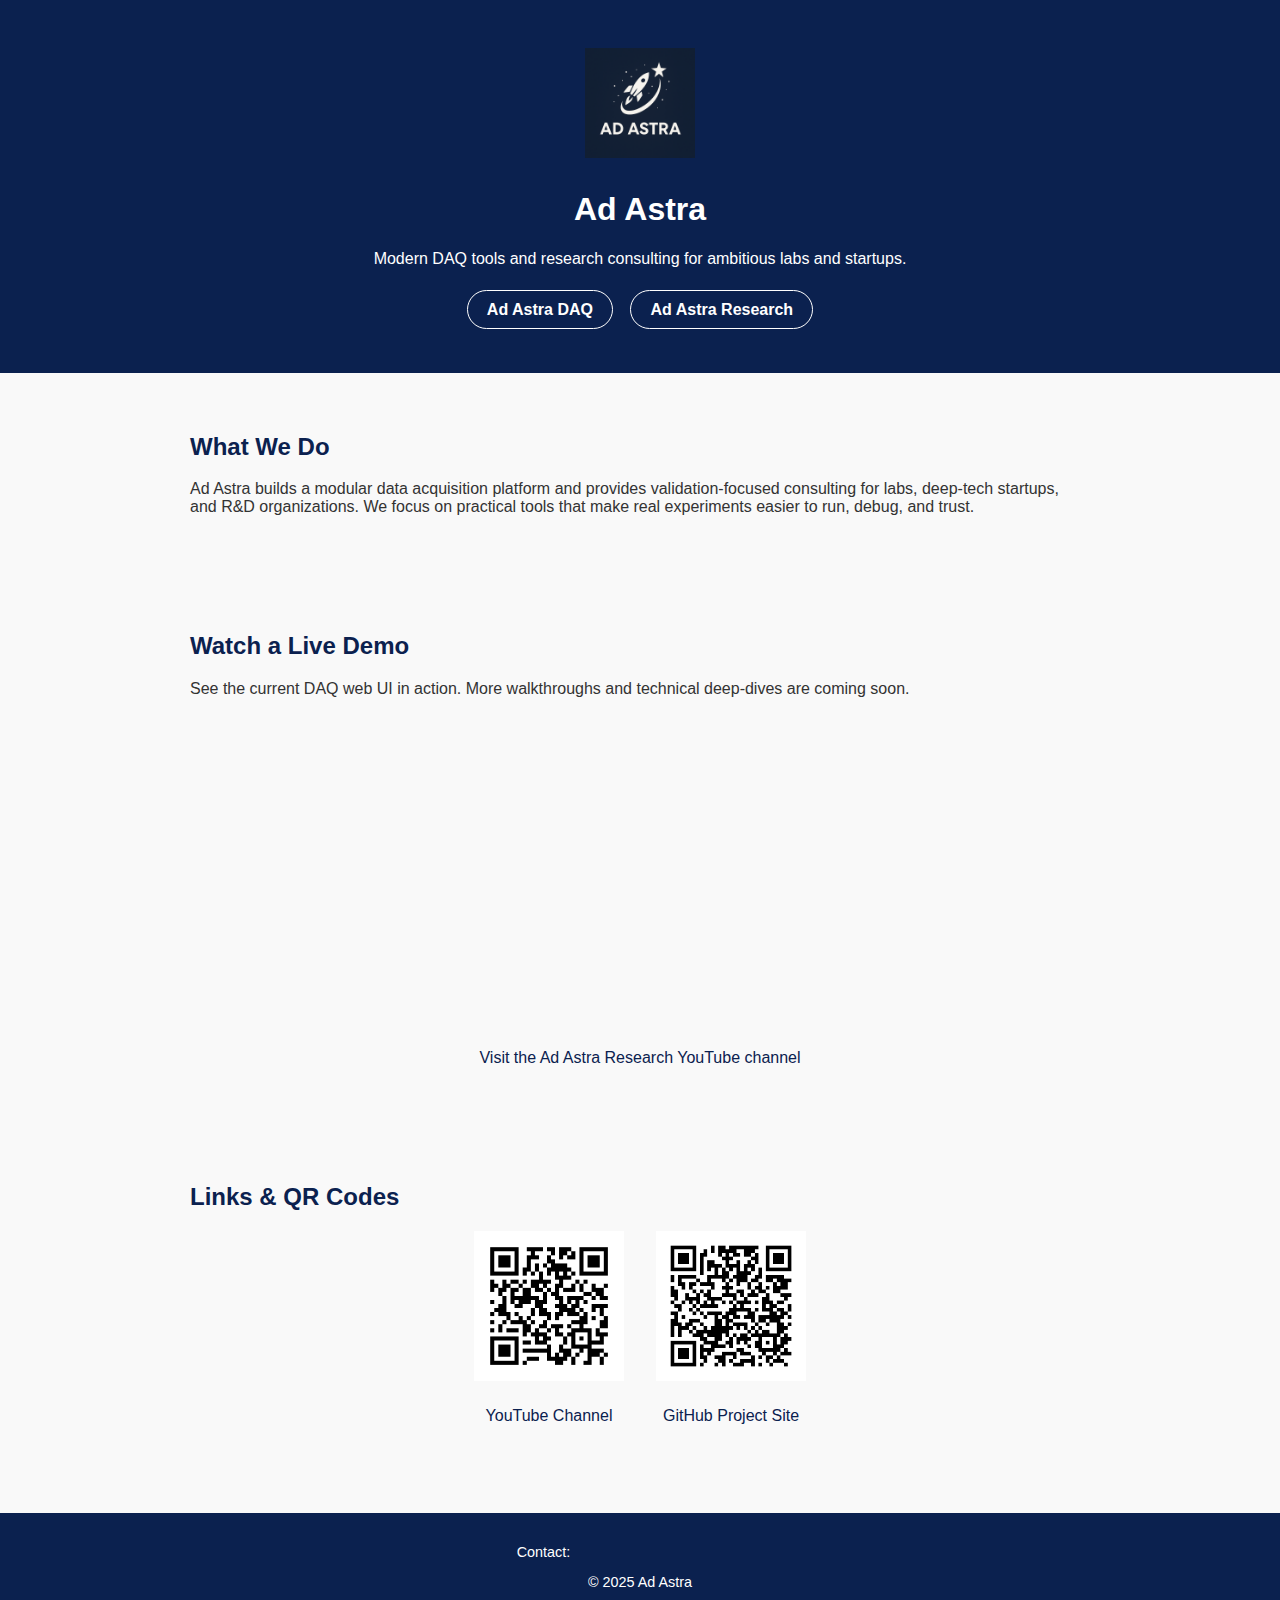
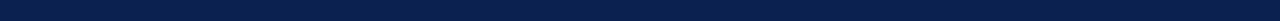
<file: index.html>
<!DOCTYPE html>
<html lang="en">
<head>
  <meta charset="UTF-8">
  <meta name="viewport" content="width=device-width, initial-scale=1.0">
  <title>Ad Astra – DAQ & Research</title>
  <link rel="stylesheet" href="styles.css">
</head>
<body>
<header class="hero">
  <img src="assets/logo.png" alt="Ad Astra Logo" class="logo">
  <h1>Ad Astra</h1>
  <p>Modern DAQ tools and research consulting for ambitious labs and startups.</p>
  <div class="hero-buttons">
    <a href="daq.html" class="btn secondary">Ad Astra DAQ</a>
    <a href="research.html" class="btn secondary">Ad Astra Research</a>
  </div>
</header>

<section class="section">
  <h2>What We Do</h2>
  <p>Ad Astra builds a modular data acquisition platform and provides validation-focused consulting for labs, deep-tech startups, and R&amp;D organizations. We focus on practical tools that make real experiments easier to run, debug, and trust.</p>
</section>

<section class="section">
  <h2>Watch a Live Demo</h2>
  <p>See the current DAQ web UI in action. More walkthroughs and technical deep-dives are coming soon.</p>
  <div class="video-wrapper">
    <iframe width="560" height="315" src="https://www.youtube.com/embed/VNluDIoTd84" title="Ad Astra DAQ Demo" frameborder="0" allowfullscreen></iframe>
  </div>
  <p class="center"><a href="https://www.youtube.com/@adastraresearch" target="_blank">Visit the Ad Astra Research YouTube channel</a></p>
</section>

<section class="section">
  <h2>Links & QR Codes</h2>
  <div class="qr-row">
    <div class="qr-card">
      <img src="assets/qr_adastra_youtube.png" alt="YouTube QR Code" class="qr">
      <p><a href="https://www.youtube.com/@adastraresearch" target="_blank">YouTube Channel</a></p>
    </div>
    <div class="qr-card">
      <img src="assets/qr_adastra_github.png" alt="GitHub QR Code" class="qr">
      <p><a href="https://sbarot2.github.io/adastraresearch.github.io/" target="_blank">GitHub Project Site</a></p>
    </div>
  </div>
</section>

<footer>
  <p>Contact: <a href="mailto:shriji@ad-astra-research.com">shriji@ad-astra-research.com</a></p>
  <p>© 2025 Ad Astra</p>
</footer>
</body>
</html>
</file>
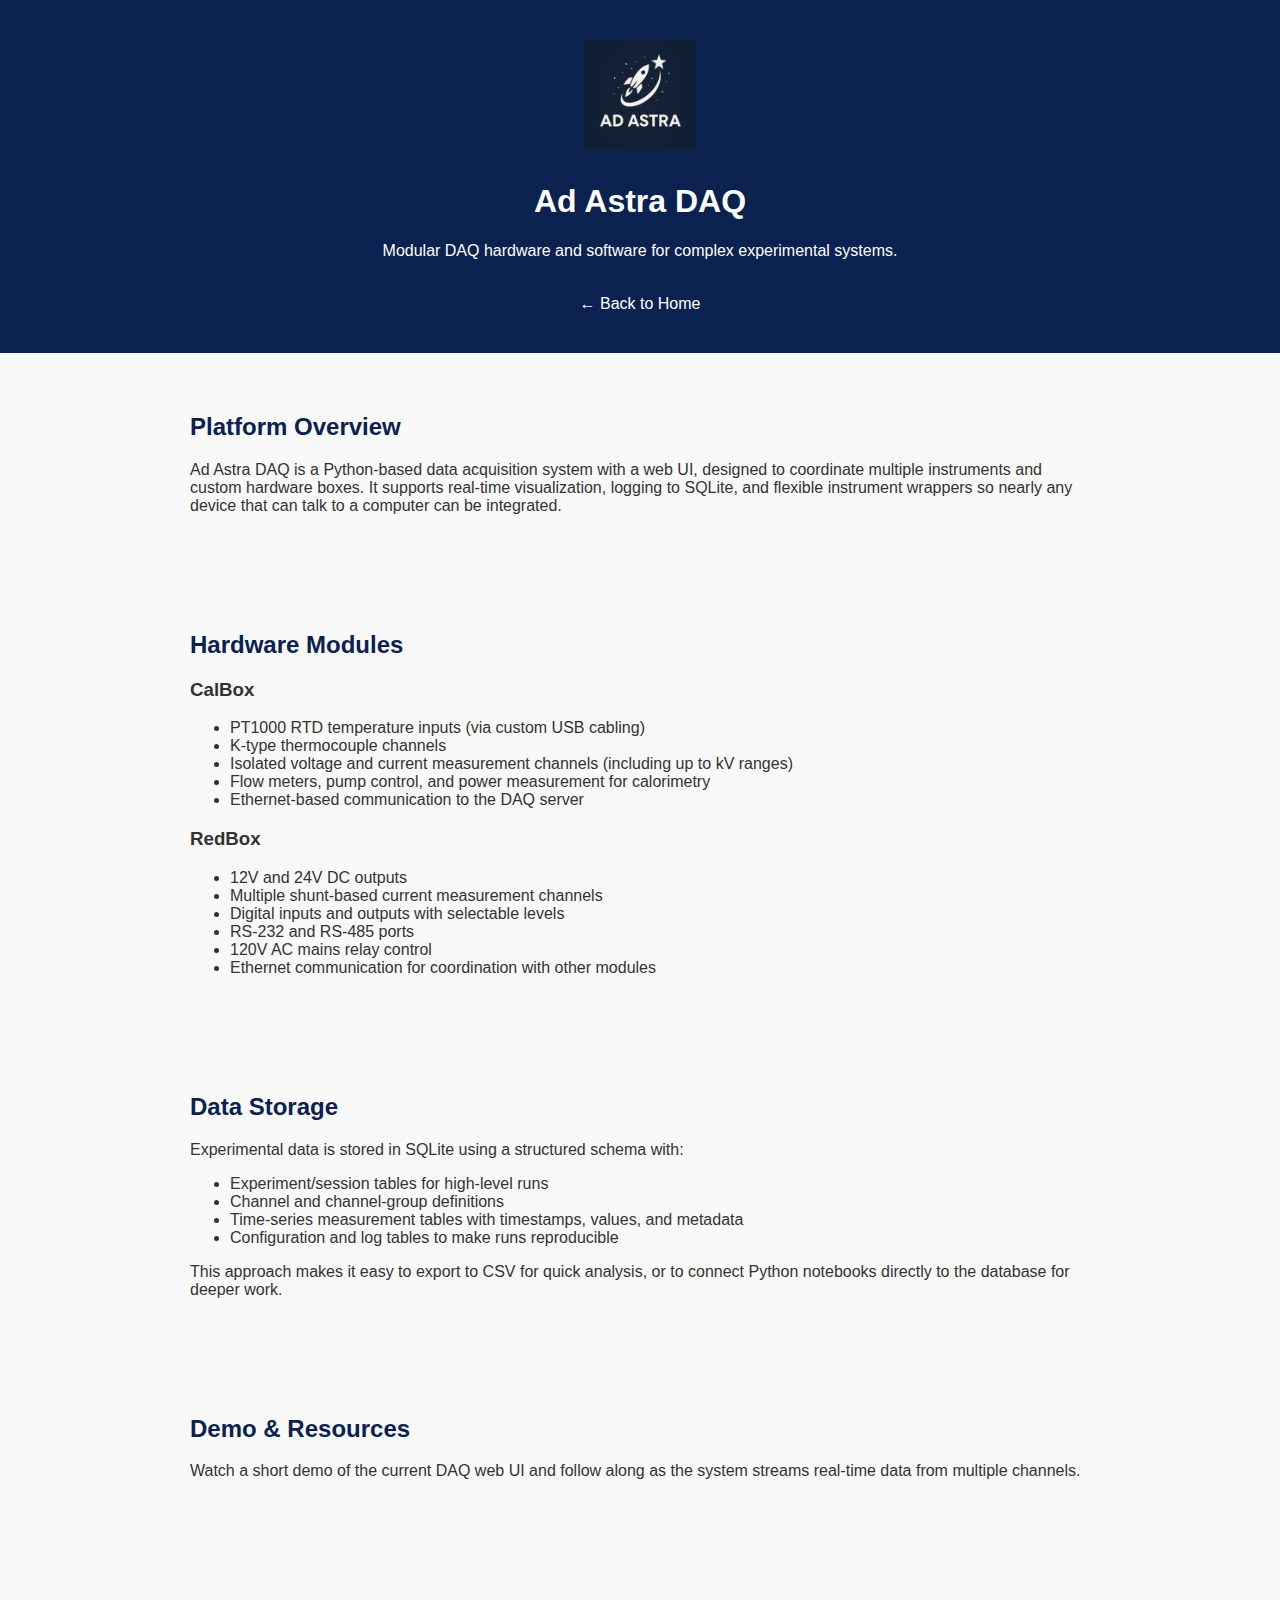
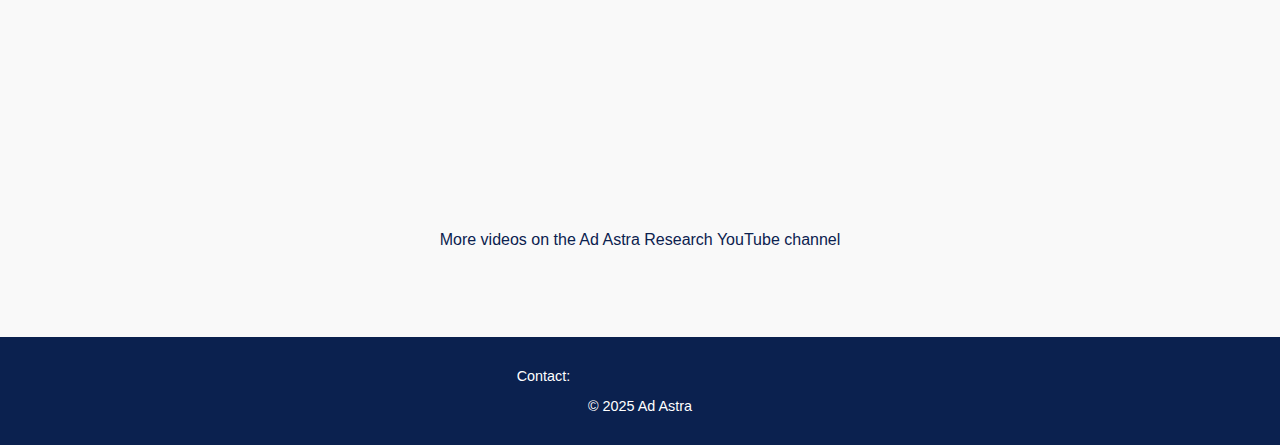
<file: daq.html>
<!DOCTYPE html>
<html lang="en">
<head>
  <meta charset="UTF-8">
  <meta name="viewport" content="width=device-width, initial-scale=1.0">
  <title>Ad Astra DAQ</title>
  <link rel="stylesheet" href="styles.css">
</head>
<body>
<header class="hero hero-sub">
  <img src="assets/logo.png" alt="Ad Astra Logo" class="logo">
  <h1>Ad Astra DAQ</h1>
  <p>Modular DAQ hardware and software for complex experimental systems.</p>
  <a href="index.html" class="back-link">← Back to Home</a>
</header>

<section class="section">
  <h2>Platform Overview</h2>
  <p>Ad Astra DAQ is a Python-based data acquisition system with a web UI, designed to coordinate multiple instruments and custom hardware boxes. It supports real-time visualization, logging to SQLite, and flexible instrument wrappers so nearly any device that can talk to a computer can be integrated.</p>
</section>

<section class="section">
  <h2>Hardware Modules</h2>
  <h3>CalBox</h3>
  <ul>
    <li>PT1000 RTD temperature inputs (via custom USB cabling)</li>
    <li>K-type thermocouple channels</li>
    <li>Isolated voltage and current measurement channels (including up to kV ranges)</li>
    <li>Flow meters, pump control, and power measurement for calorimetry</li>
    <li>Ethernet-based communication to the DAQ server</li>
  </ul>
  <h3>RedBox</h3>
  <ul>
    <li>12V and 24V DC outputs</li>
    <li>Multiple shunt-based current measurement channels</li>
    <li>Digital inputs and outputs with selectable levels</li>
    <li>RS-232 and RS-485 ports</li>
    <li>120V AC mains relay control</li>
    <li>Ethernet communication for coordination with other modules</li>
  </ul>
</section>

<section class="section">
  <h2>Data Storage</h2>
  <p>Experimental data is stored in SQLite using a structured schema with:</p>
  <ul>
    <li>Experiment/session tables for high-level runs</li>
    <li>Channel and channel-group definitions</li>
    <li>Time-series measurement tables with timestamps, values, and metadata</li>
    <li>Configuration and log tables to make runs reproducible</li>
  </ul>
  <p>This approach makes it easy to export to CSV for quick analysis, or to connect Python notebooks directly to the database for deeper work.</p>
</section>

<section class="section">
  <h2>Demo & Resources</h2>
  <p>Watch a short demo of the current DAQ web UI and follow along as the system streams real-time data from multiple channels.</p>
  <div class="video-wrapper">
    <iframe width="560" height="315" src="https://www.youtube.com/embed/VNluDIoTd84" title="Ad Astra DAQ Demo" frameborder="0" allowfullscreen></iframe>
  </div>
  <p class="center"><a href="https://www.youtube.com/@adastraresearch" target="_blank">More videos on the Ad Astra Research YouTube channel</a></p>
</section>

<footer>
  <p>Contact: <a href="mailto:shriji@ad-astra-research.com">shriji@ad-astra-research.com</a></p>
  <p>© 2025 Ad Astra</p>
</footer>
</body>
</html>
</file>
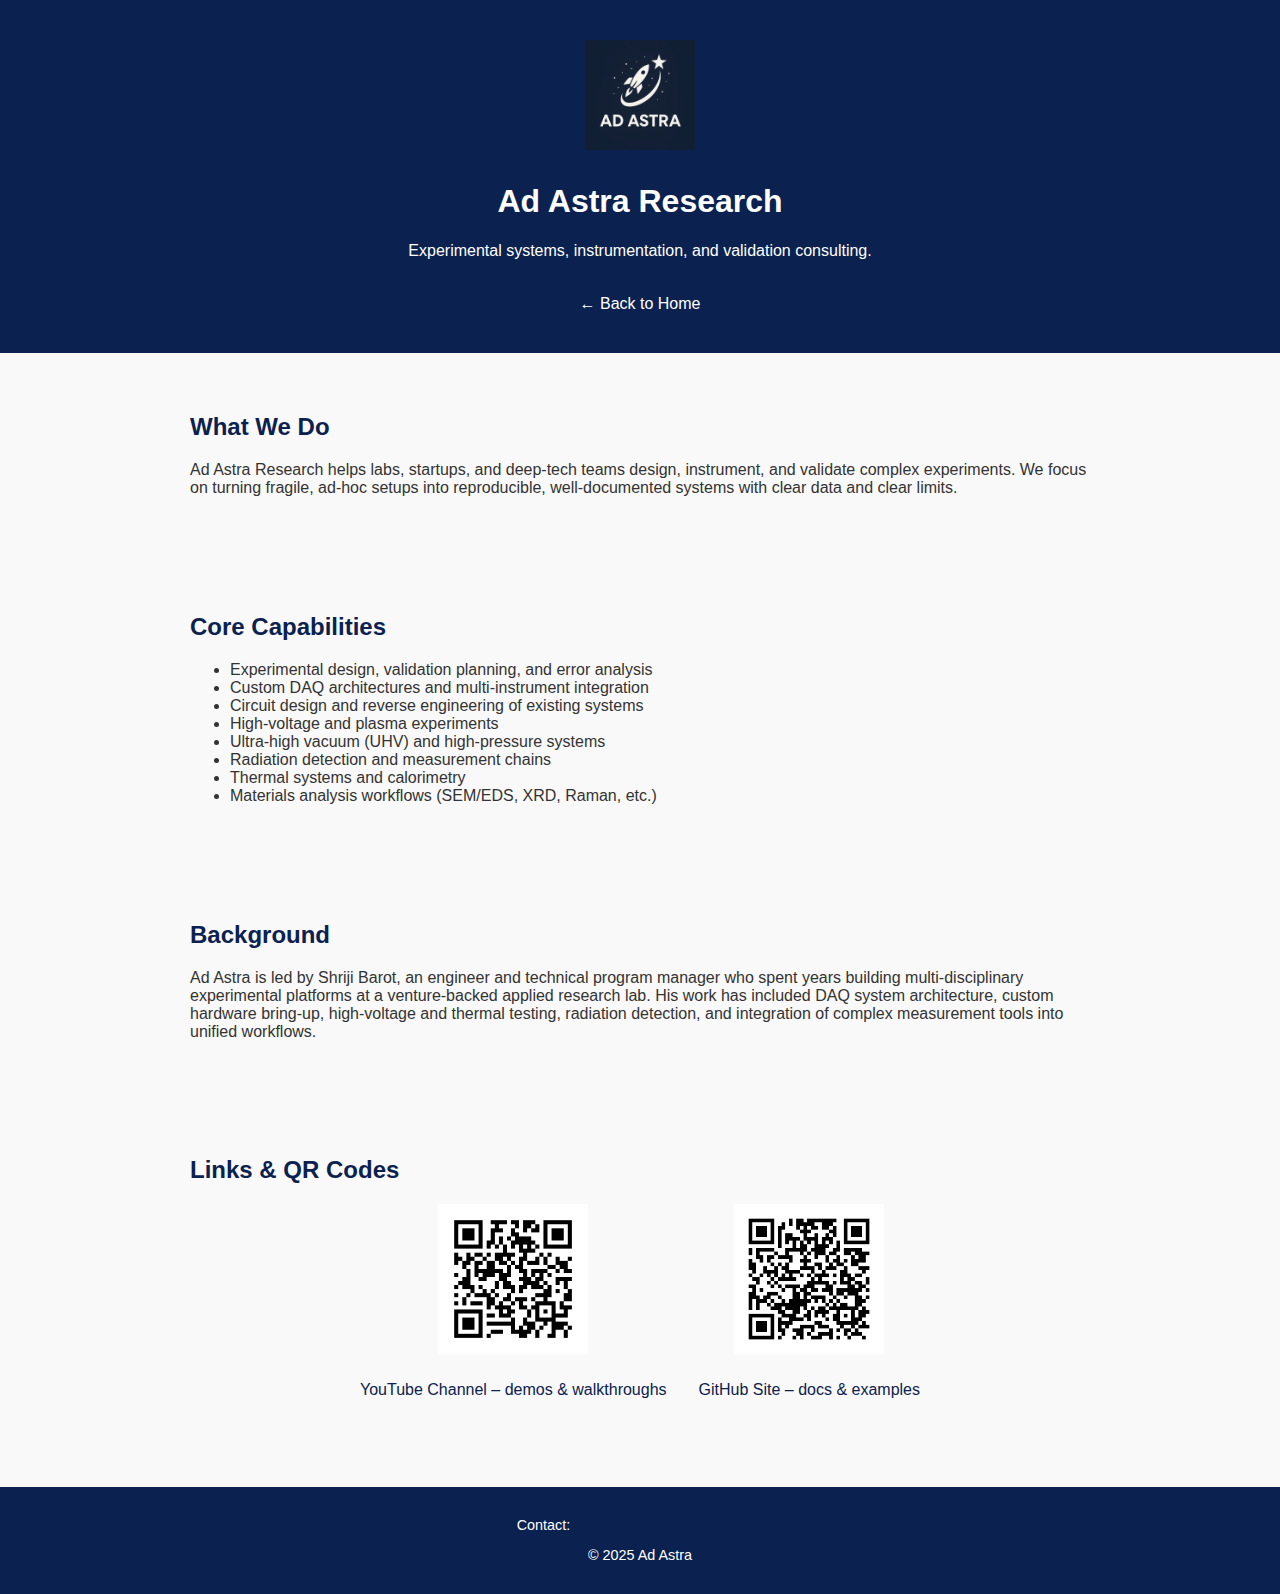
<file: research.html>
<!DOCTYPE html>
<html lang="en">
<head>
  <meta charset="UTF-8">
  <meta name="viewport" content="width=device-width, initial-scale=1.0">
  <title>Ad Astra Research</title>
  <link rel="stylesheet" href="styles.css">
</head>
<body>
<header class="hero hero-sub">
  <img src="assets/logo.png" alt="Ad Astra Logo" class="logo">
  <h1>Ad Astra Research</h1>
  <p>Experimental systems, instrumentation, and validation consulting.</p>
  <a href="index.html" class="back-link">← Back to Home</a>
</header>

<section class="section">
  <h2>What We Do</h2>
  <p>Ad Astra Research helps labs, startups, and deep-tech teams design, instrument, and validate complex experiments. We focus on turning fragile, ad-hoc setups into reproducible, well-documented systems with clear data and clear limits.</p>
</section>

<section class="section">
  <h2>Core Capabilities</h2>
  <ul>
    <li>Experimental design, validation planning, and error analysis</li>
    <li>Custom DAQ architectures and multi-instrument integration</li>
    <li>Circuit design and reverse engineering of existing systems</li>
    <li>High-voltage and plasma experiments</li>
    <li>Ultra-high vacuum (UHV) and high-pressure systems</li>
    <li>Radiation detection and measurement chains</li>
    <li>Thermal systems and calorimetry</li>
    <li>Materials analysis workflows (SEM/EDS, XRD, Raman, etc.)</li>
  </ul>
</section>

<section class="section">
  <h2>Background</h2>
  <p>Ad Astra is led by Shriji Barot, an engineer and technical program manager who spent years building multi-disciplinary experimental platforms at a venture-backed applied research lab. His work has included DAQ system architecture, custom hardware bring-up, high-voltage and thermal testing, radiation detection, and integration of complex measurement tools into unified workflows.</p>
</section>

<section class="section">
  <h2>Links & QR Codes</h2>
  <div class="qr-row">
    <div class="qr-card">
      <img src="assets/qr_adastra_youtube.png" alt="YouTube QR Code" class="qr">
      <p><a href="https://www.youtube.com/@adastraresearch" target="_blank">YouTube Channel – demos & walkthroughs</a></p>
    </div>
    <div class="qr-card">
      <img src="assets/qr_adastra_github.png" alt="GitHub QR Code" class="qr">
      <p><a href="https://sbarot2.github.io/adastraresearch.github.io/" target="_blank">GitHub Site – docs & examples</a></p>
    </div>
  </div>
</section>

<footer>
  <p>Contact: <a href="mailto:shriji@ad-astra-research.com">shriji@ad-astra-research.com</a></p>
  <p>© 2025 Ad Astra</p>
</footer>
</body>
</html>
</file>
<file: styles.css>
body {
  margin: 0;
  font-family: Arial, sans-serif;
  color: #333;
  background: #f9f9f9;
}

a { color: #0b214f; text-decoration:none; }

.hero {
  background: #0b214f;
  color: #fff;
  text-align: center;
  padding: 3rem 1rem 2.5rem;
}

.hero-sub {
  padding-top: 2.5rem;
}

.logo {
  width: 110px;
  margin-bottom: 0.5rem;
}

.hero-buttons {
  margin-top: 1.2rem;
}

.btn {
  display: inline-block;
  margin: 0.2rem 0.4rem;
  padding: 0.6rem 1.2rem;
  border-radius: 999px;
  background: #ffffff;
  color: #0b214f;
  text-decoration: none;
  font-weight: bold;
  transition: 0.2s;
}

.btn.secondary {
  background: transparent;
  border: 1px solid #fff;
  color: #fff;
}

.btn:hover, .btn.secondary:hover {
  background: #ffcc33;
  color: #000;
  box-shadow: 0px 0px 10px rgba(255,255,255,0.6);
}

.back-link {
  display: inline-block;
  margin-top: 1.2rem;
  color: #fff;
}

.section {
  max-width: 900px;
  margin: 0 auto;
  padding: 2.5rem 1.5rem;
}

.section h2 {
  color: #0b214f;
}

.video-wrapper {
  max-width: 640px;
  margin: 0 auto;
}

.center {
  text-align: center;
}

.qr-row {
  display: flex;
  justify-content: center;
  gap: 2rem;
  flex-wrap: wrap;
}

.qr-card {
  text-align: center;
}

.qr {
  width: 150px;
  height: 150px;
  margin-bottom: 0.4rem;
}

.calbox-img {
  max-width: 100%;
  border-radius: 8px;
  margin: 1rem 0;
}

footer {
  background: #0b214f;
  color: #fff;
  text-align: center;
  padding: 1rem 0.5rem;
  margin-top: 2rem;
  font-size: 0.9rem;
}
</file>
